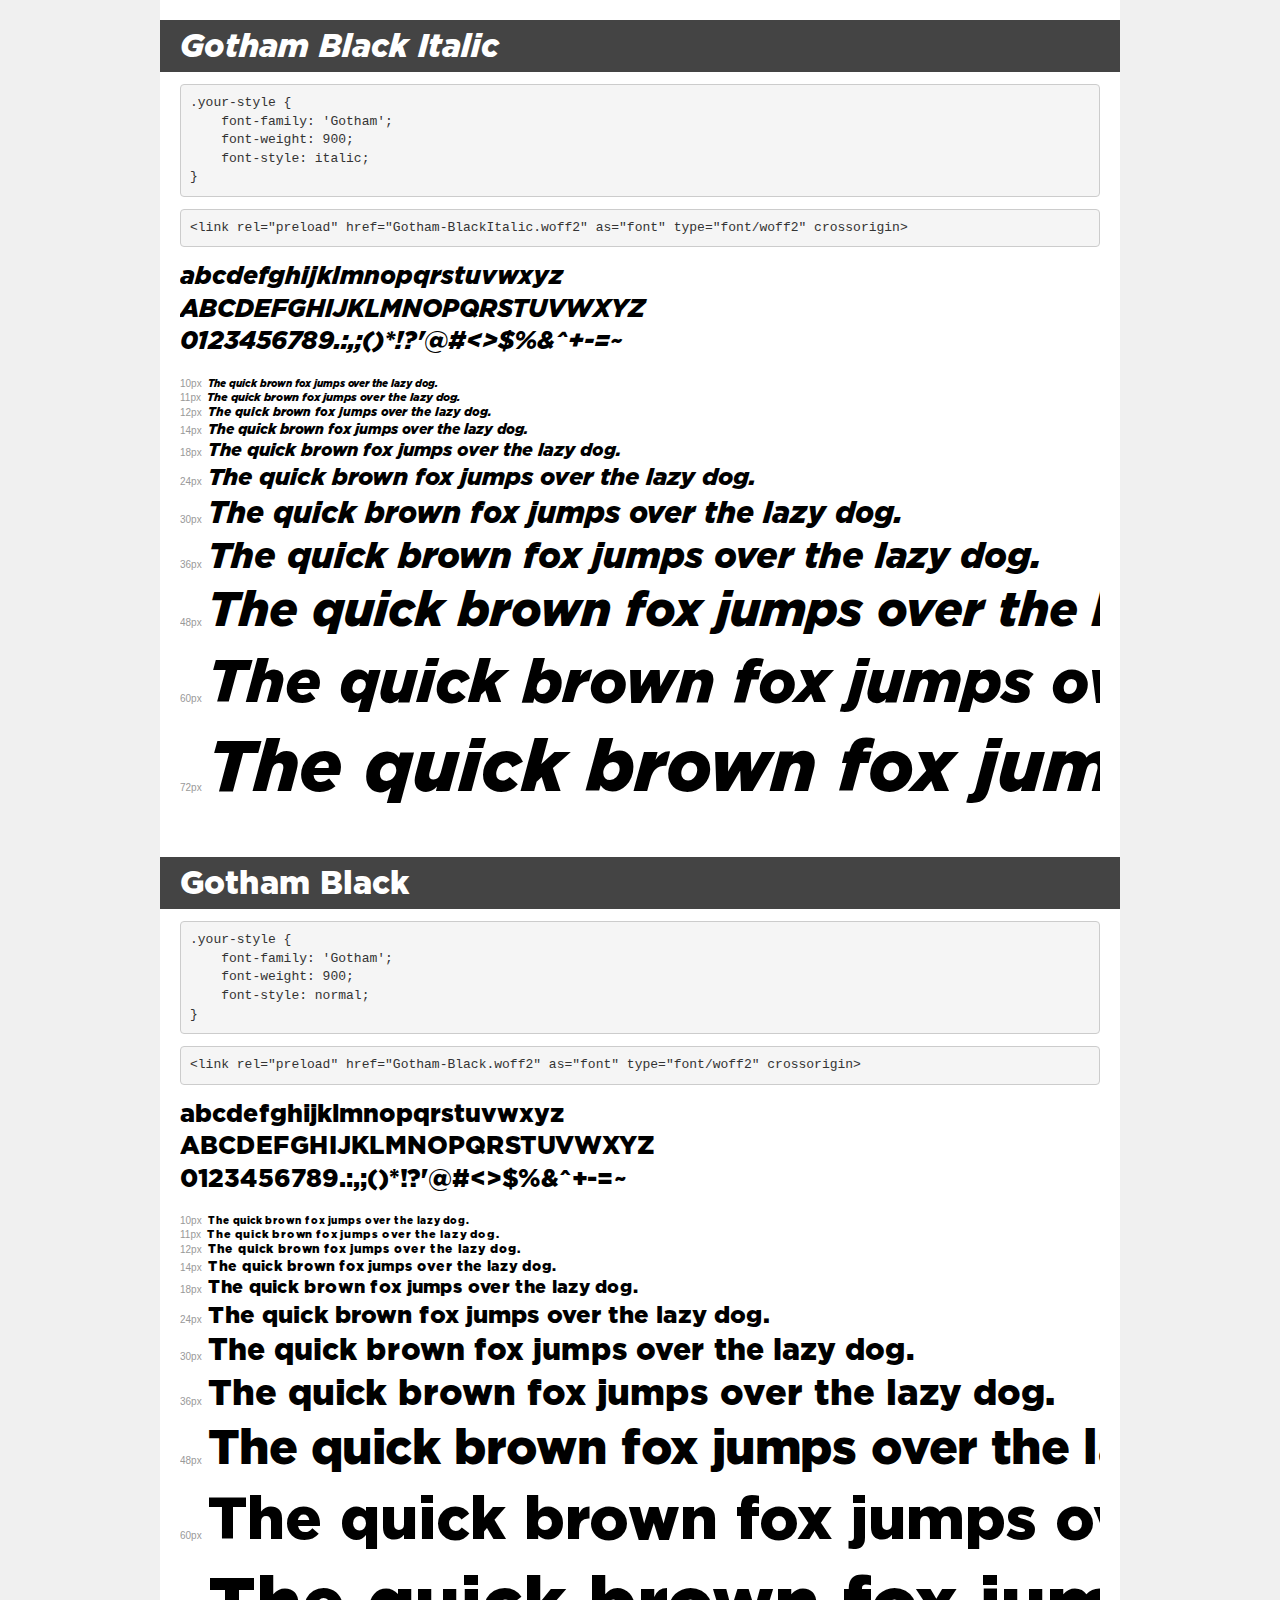
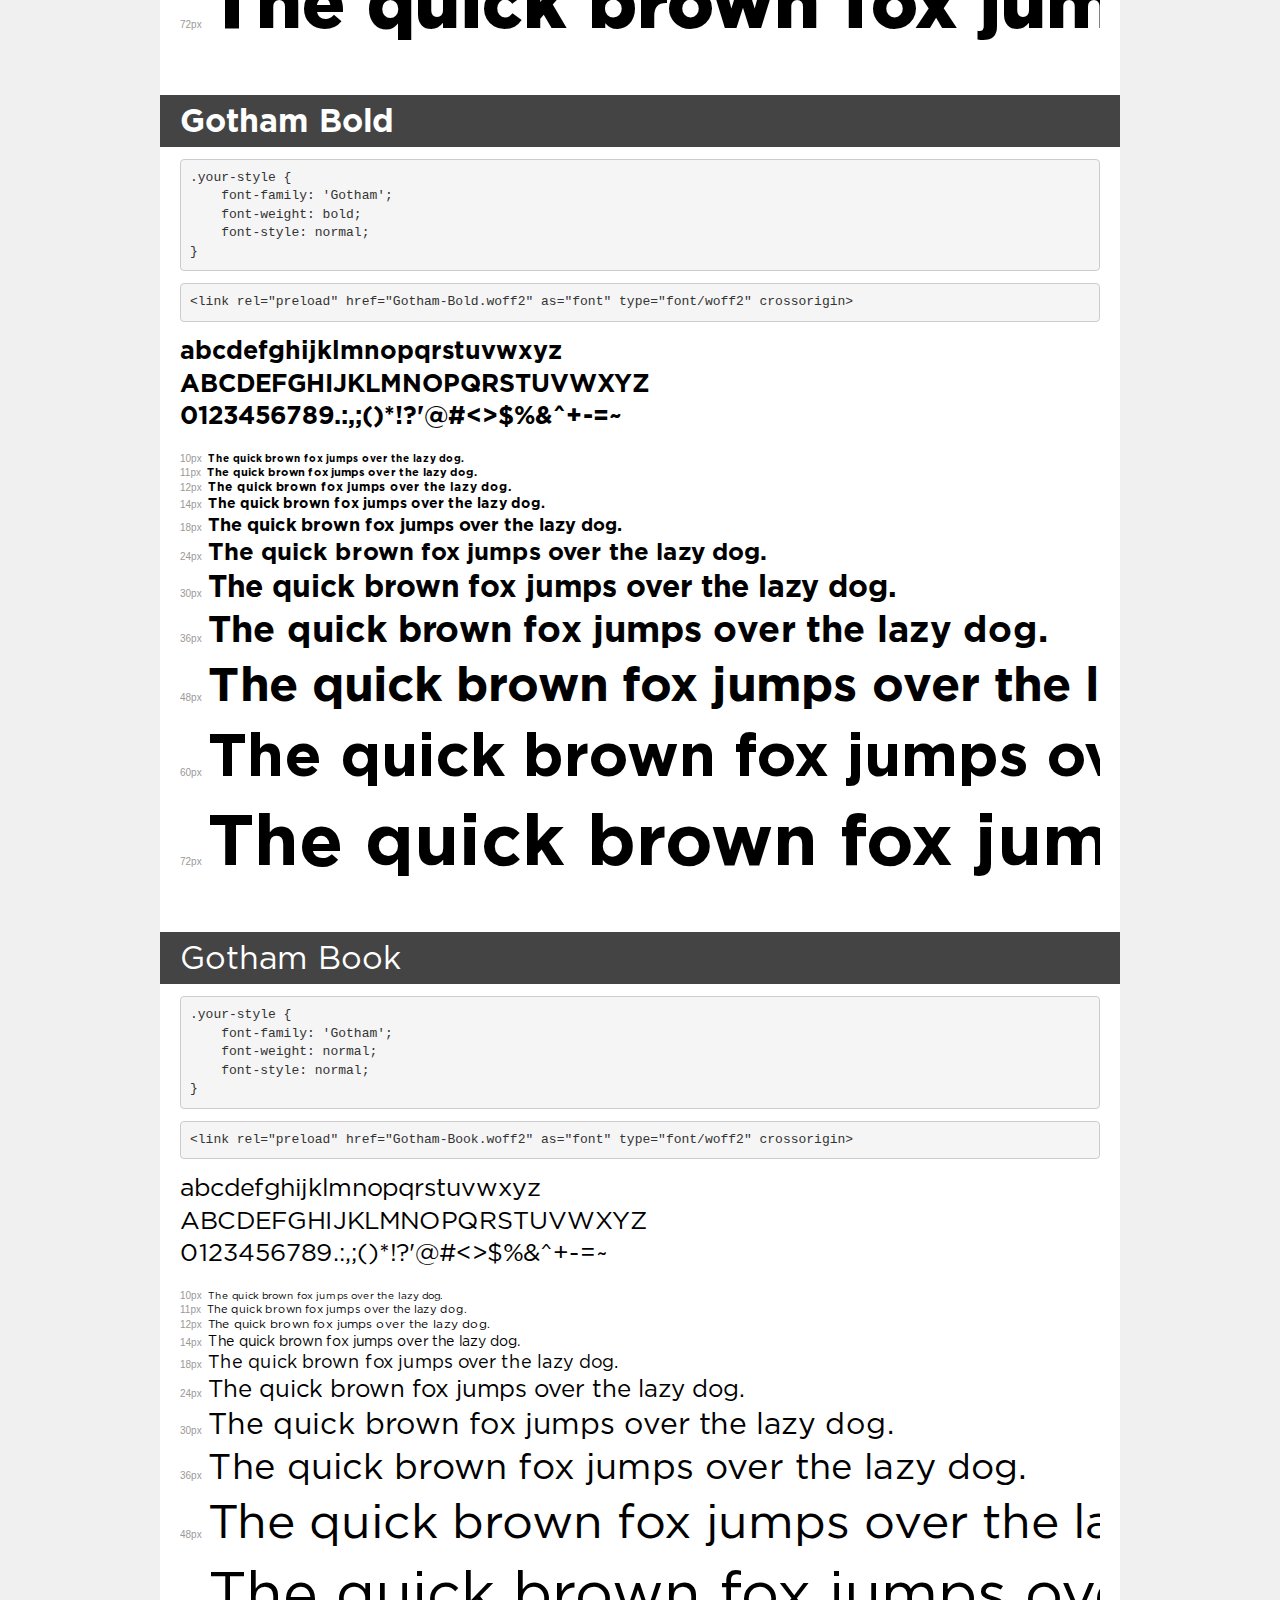
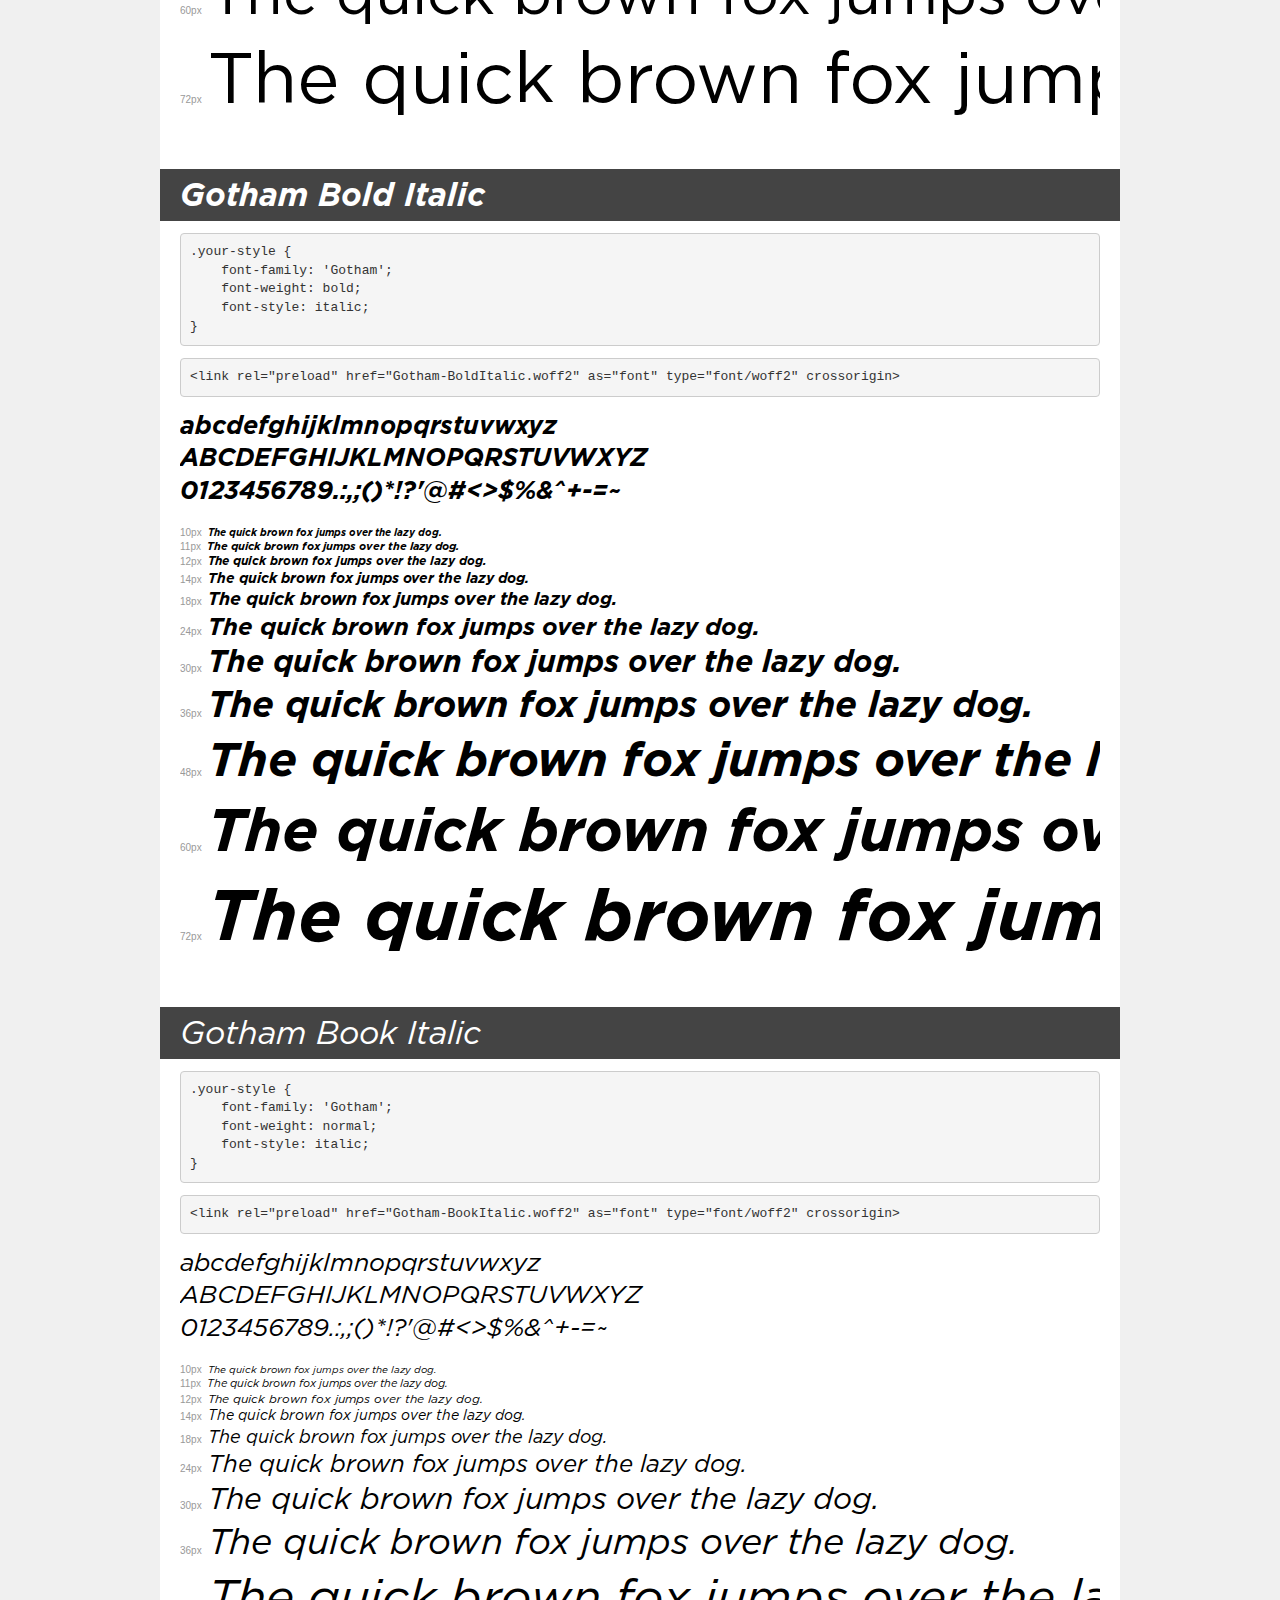
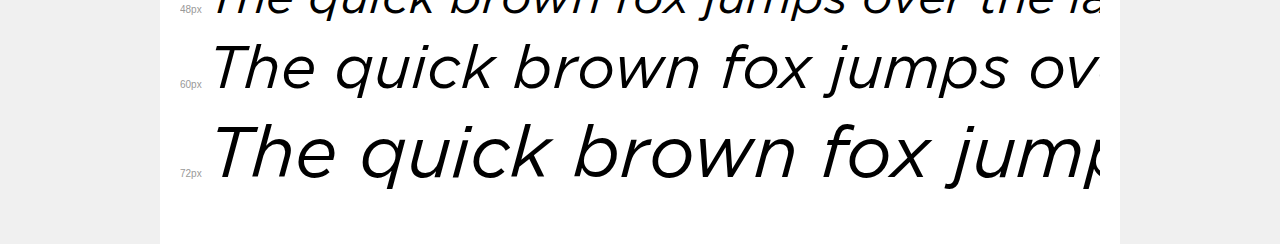
<file: assets/fonts/demo.html>
<!DOCTYPE html>
<html lang="en">
<head>
    <meta charset="utf-8">
    <meta http-equiv="X-UA-Compatible" content="IE=edge">
    <meta name="viewport" content="width=device-width, initial-scale=1">
    <meta name="robots" content="noindex, noarchive">
    <meta name="format-detection" content="telephone=no">
    <title>Transfonter demo</title>
    <link href="stylesheet.css" rel="stylesheet">
    <style>
        /*
        http://meyerweb.com/eric/tools/css/reset/
        v2.0 | 20110126
        License: none (public domain)
        */
        html, body, div, span, applet, object, iframe,
        h1, h2, h3, h4, h5, h6, p, blockquote, pre,
        a, abbr, acronym, address, big, cite, code,
        del, dfn, em, img, ins, kbd, q, s, samp,
        small, strike, strong, sub, sup, tt, var,
        b, u, i, center,
        dl, dt, dd, ol, ul, li,
        fieldset, form, label, legend,
        table, caption, tbody, tfoot, thead, tr, th, td,
        article, aside, canvas, details, embed,
        figure, figcaption, footer, header, hgroup,
        menu, nav, output, ruby, section, summary,
        time, mark, audio, video {
            margin: 0;
            padding: 0;
            border: 0;
            font-size: 100%;
            font: inherit;
            vertical-align: baseline;
        }
        /* HTML5 display-role reset for older browsers */
        article, aside, details, figcaption, figure,
        footer, header, hgroup, menu, nav, section {
            display: block;
        }
        body {
            line-height: 1;
        }
        ol, ul {
            list-style: none;
        }
        blockquote, q {
            quotes: none;
        }
        blockquote:before, blockquote:after,
        q:before, q:after {
            content: '';
            content: none;
        }
        table {
            border-collapse: collapse;
            border-spacing: 0;
        }
        /* demo styles */
        body {
            background: #f0f0f0;
            color: #000;
        }
        .page {
            background: #fff;
            width: 920px;
            margin: 0 auto;
            padding: 20px 20px 0 20px;
            overflow: hidden;
        }
        .font-container {
            overflow-x: auto;
            overflow-y: hidden;
            margin-bottom: 40px;
            line-height: 1.3;
            white-space: nowrap;
            padding-bottom: 5px;
        }
        h1 {
            position: relative;
            background: #444;
            font-size: 32px;
            color: #fff;
            padding: 10px 20px;
            margin: 0 -20px 12px -20px;
        }
        .letters {
            font-size: 25px;
            margin-bottom: 20px;
        }
        .s10:before {
            content: '10px';
        }
        .s11:before {
            content: '11px';
        }
        .s12:before {
            content: '12px';
        }
        .s14:before {
            content: '14px';
        }
        .s18:before {
            content: '18px';
        }
        .s24:before {
            content: '24px';
        }
        .s30:before {
            content: '30px';
        }
        .s36:before {
            content: '36px';
        }
        .s48:before {
            content: '48px';
        }
        .s60:before {
            content: '60px';
        }
        .s72:before {
            content: '72px';
        }
        .s10:before, .s11:before, .s12:before, .s14:before,
        .s18:before, .s24:before, .s30:before, .s36:before,
        .s48:before, .s60:before, .s72:before {
            font-family: Arial, sans-serif;
            font-size: 10px;
            font-weight: normal;
            font-style: normal;
            color: #999;
            padding-right: 6px;
        }
        pre {
            display: block;
            padding: 9px;
            margin: 0 0 12px;
            font-family: Monaco, Menlo, Consolas, "Courier New", monospace;
            font-size: 13px;
            line-height: 1.428571429;
            color: #333;
            font-weight: normal;
            font-style: normal;
            background-color: #f5f5f5;
            border: 1px solid #ccc;
            overflow-x: auto;
            border-radius: 4px;
        }
        /* responsive */
        @media (max-width: 959px) {
            .page {
                width: auto;
                margin: 0;
            }
        }
    </style>
</head>
<body>
<div class="page">
    <div class="demo">
        <h1 style="font-family: 'Gotham'; font-weight: 900; font-style: italic;">Gotham Black Italic</h1>
        <pre title="Usage">.your-style {
    font-family: 'Gotham';
    font-weight: 900;
    font-style: italic;
}</pre>
        <pre title="Preload (optional)">
&lt;link rel=&quot;preload&quot; href=&quot;Gotham-BlackItalic.woff2&quot; as=&quot;font&quot; type=&quot;font/woff2&quot; crossorigin&gt;</pre>
        <div class="font-container" style="font-family: 'Gotham'; font-weight: 900; font-style: italic;">
            <p class="letters">
                abcdefghijklmnopqrstuvwxyz<br>
ABCDEFGHIJKLMNOPQRSTUVWXYZ<br>
                0123456789.:,;()*!?'@#&lt;&gt;$%&^+-=~
            </p>
            <p class="s10" style="font-size: 10px;">The quick brown fox jumps over the lazy dog.</p>
            <p class="s11" style="font-size: 11px;">The quick brown fox jumps over the lazy dog.</p>
            <p class="s12" style="font-size: 12px;">The quick brown fox jumps over the lazy dog.</p>
            <p class="s14" style="font-size: 14px;">The quick brown fox jumps over the lazy dog.</p>
            <p class="s18" style="font-size: 18px;">The quick brown fox jumps over the lazy dog.</p>
            <p class="s24" style="font-size: 24px;">The quick brown fox jumps over the lazy dog.</p>
            <p class="s30" style="font-size: 30px;">The quick brown fox jumps over the lazy dog.</p>
            <p class="s36" style="font-size: 36px;">The quick brown fox jumps over the lazy dog.</p>
            <p class="s48" style="font-size: 48px;">The quick brown fox jumps over the lazy dog.</p>
            <p class="s60" style="font-size: 60px;">The quick brown fox jumps over the lazy dog.</p>
            <p class="s72" style="font-size: 72px;">The quick brown fox jumps over the lazy dog.</p>
        </div>
    </div>

    <div class="demo">
        <h1 style="font-family: 'Gotham'; font-weight: 900; font-style: normal;">Gotham Black</h1>
        <pre title="Usage">.your-style {
    font-family: 'Gotham';
    font-weight: 900;
    font-style: normal;
}</pre>
        <pre title="Preload (optional)">
&lt;link rel=&quot;preload&quot; href=&quot;Gotham-Black.woff2&quot; as=&quot;font&quot; type=&quot;font/woff2&quot; crossorigin&gt;</pre>
        <div class="font-container" style="font-family: 'Gotham'; font-weight: 900; font-style: normal;">
            <p class="letters">
                abcdefghijklmnopqrstuvwxyz<br>
ABCDEFGHIJKLMNOPQRSTUVWXYZ<br>
                0123456789.:,;()*!?'@#&lt;&gt;$%&^+-=~
            </p>
            <p class="s10" style="font-size: 10px;">The quick brown fox jumps over the lazy dog.</p>
            <p class="s11" style="font-size: 11px;">The quick brown fox jumps over the lazy dog.</p>
            <p class="s12" style="font-size: 12px;">The quick brown fox jumps over the lazy dog.</p>
            <p class="s14" style="font-size: 14px;">The quick brown fox jumps over the lazy dog.</p>
            <p class="s18" style="font-size: 18px;">The quick brown fox jumps over the lazy dog.</p>
            <p class="s24" style="font-size: 24px;">The quick brown fox jumps over the lazy dog.</p>
            <p class="s30" style="font-size: 30px;">The quick brown fox jumps over the lazy dog.</p>
            <p class="s36" style="font-size: 36px;">The quick brown fox jumps over the lazy dog.</p>
            <p class="s48" style="font-size: 48px;">The quick brown fox jumps over the lazy dog.</p>
            <p class="s60" style="font-size: 60px;">The quick brown fox jumps over the lazy dog.</p>
            <p class="s72" style="font-size: 72px;">The quick brown fox jumps over the lazy dog.</p>
        </div>
    </div>

    <div class="demo">
        <h1 style="font-family: 'Gotham'; font-weight: bold; font-style: normal;">Gotham Bold</h1>
        <pre title="Usage">.your-style {
    font-family: 'Gotham';
    font-weight: bold;
    font-style: normal;
}</pre>
        <pre title="Preload (optional)">
&lt;link rel=&quot;preload&quot; href=&quot;Gotham-Bold.woff2&quot; as=&quot;font&quot; type=&quot;font/woff2&quot; crossorigin&gt;</pre>
        <div class="font-container" style="font-family: 'Gotham'; font-weight: bold; font-style: normal;">
            <p class="letters">
                abcdefghijklmnopqrstuvwxyz<br>
ABCDEFGHIJKLMNOPQRSTUVWXYZ<br>
                0123456789.:,;()*!?'@#&lt;&gt;$%&^+-=~
            </p>
            <p class="s10" style="font-size: 10px;">The quick brown fox jumps over the lazy dog.</p>
            <p class="s11" style="font-size: 11px;">The quick brown fox jumps over the lazy dog.</p>
            <p class="s12" style="font-size: 12px;">The quick brown fox jumps over the lazy dog.</p>
            <p class="s14" style="font-size: 14px;">The quick brown fox jumps over the lazy dog.</p>
            <p class="s18" style="font-size: 18px;">The quick brown fox jumps over the lazy dog.</p>
            <p class="s24" style="font-size: 24px;">The quick brown fox jumps over the lazy dog.</p>
            <p class="s30" style="font-size: 30px;">The quick brown fox jumps over the lazy dog.</p>
            <p class="s36" style="font-size: 36px;">The quick brown fox jumps over the lazy dog.</p>
            <p class="s48" style="font-size: 48px;">The quick brown fox jumps over the lazy dog.</p>
            <p class="s60" style="font-size: 60px;">The quick brown fox jumps over the lazy dog.</p>
            <p class="s72" style="font-size: 72px;">The quick brown fox jumps over the lazy dog.</p>
        </div>
    </div>

    <div class="demo">
        <h1 style="font-family: 'Gotham'; font-weight: normal; font-style: normal;">Gotham Book</h1>
        <pre title="Usage">.your-style {
    font-family: 'Gotham';
    font-weight: normal;
    font-style: normal;
}</pre>
        <pre title="Preload (optional)">
&lt;link rel=&quot;preload&quot; href=&quot;Gotham-Book.woff2&quot; as=&quot;font&quot; type=&quot;font/woff2&quot; crossorigin&gt;</pre>
        <div class="font-container" style="font-family: 'Gotham'; font-weight: normal; font-style: normal;">
            <p class="letters">
                abcdefghijklmnopqrstuvwxyz<br>
ABCDEFGHIJKLMNOPQRSTUVWXYZ<br>
                0123456789.:,;()*!?'@#&lt;&gt;$%&^+-=~
            </p>
            <p class="s10" style="font-size: 10px;">The quick brown fox jumps over the lazy dog.</p>
            <p class="s11" style="font-size: 11px;">The quick brown fox jumps over the lazy dog.</p>
            <p class="s12" style="font-size: 12px;">The quick brown fox jumps over the lazy dog.</p>
            <p class="s14" style="font-size: 14px;">The quick brown fox jumps over the lazy dog.</p>
            <p class="s18" style="font-size: 18px;">The quick brown fox jumps over the lazy dog.</p>
            <p class="s24" style="font-size: 24px;">The quick brown fox jumps over the lazy dog.</p>
            <p class="s30" style="font-size: 30px;">The quick brown fox jumps over the lazy dog.</p>
            <p class="s36" style="font-size: 36px;">The quick brown fox jumps over the lazy dog.</p>
            <p class="s48" style="font-size: 48px;">The quick brown fox jumps over the lazy dog.</p>
            <p class="s60" style="font-size: 60px;">The quick brown fox jumps over the lazy dog.</p>
            <p class="s72" style="font-size: 72px;">The quick brown fox jumps over the lazy dog.</p>
        </div>
    </div>

    <div class="demo">
        <h1 style="font-family: 'Gotham'; font-weight: bold; font-style: italic;">Gotham Bold Italic</h1>
        <pre title="Usage">.your-style {
    font-family: 'Gotham';
    font-weight: bold;
    font-style: italic;
}</pre>
        <pre title="Preload (optional)">
&lt;link rel=&quot;preload&quot; href=&quot;Gotham-BoldItalic.woff2&quot; as=&quot;font&quot; type=&quot;font/woff2&quot; crossorigin&gt;</pre>
        <div class="font-container" style="font-family: 'Gotham'; font-weight: bold; font-style: italic;">
            <p class="letters">
                abcdefghijklmnopqrstuvwxyz<br>
ABCDEFGHIJKLMNOPQRSTUVWXYZ<br>
                0123456789.:,;()*!?'@#&lt;&gt;$%&^+-=~
            </p>
            <p class="s10" style="font-size: 10px;">The quick brown fox jumps over the lazy dog.</p>
            <p class="s11" style="font-size: 11px;">The quick brown fox jumps over the lazy dog.</p>
            <p class="s12" style="font-size: 12px;">The quick brown fox jumps over the lazy dog.</p>
            <p class="s14" style="font-size: 14px;">The quick brown fox jumps over the lazy dog.</p>
            <p class="s18" style="font-size: 18px;">The quick brown fox jumps over the lazy dog.</p>
            <p class="s24" style="font-size: 24px;">The quick brown fox jumps over the lazy dog.</p>
            <p class="s30" style="font-size: 30px;">The quick brown fox jumps over the lazy dog.</p>
            <p class="s36" style="font-size: 36px;">The quick brown fox jumps over the lazy dog.</p>
            <p class="s48" style="font-size: 48px;">The quick brown fox jumps over the lazy dog.</p>
            <p class="s60" style="font-size: 60px;">The quick brown fox jumps over the lazy dog.</p>
            <p class="s72" style="font-size: 72px;">The quick brown fox jumps over the lazy dog.</p>
        </div>
    </div>

    <div class="demo">
        <h1 style="font-family: 'Gotham'; font-weight: normal; font-style: italic;">Gotham Book Italic</h1>
        <pre title="Usage">.your-style {
    font-family: 'Gotham';
    font-weight: normal;
    font-style: italic;
}</pre>
        <pre title="Preload (optional)">
&lt;link rel=&quot;preload&quot; href=&quot;Gotham-BookItalic.woff2&quot; as=&quot;font&quot; type=&quot;font/woff2&quot; crossorigin&gt;</pre>
        <div class="font-container" style="font-family: 'Gotham'; font-weight: normal; font-style: italic;">
            <p class="letters">
                abcdefghijklmnopqrstuvwxyz<br>
ABCDEFGHIJKLMNOPQRSTUVWXYZ<br>
                0123456789.:,;()*!?'@#&lt;&gt;$%&^+-=~
            </p>
            <p class="s10" style="font-size: 10px;">The quick brown fox jumps over the lazy dog.</p>
            <p class="s11" style="font-size: 11px;">The quick brown fox jumps over the lazy dog.</p>
            <p class="s12" style="font-size: 12px;">The quick brown fox jumps over the lazy dog.</p>
            <p class="s14" style="font-size: 14px;">The quick brown fox jumps over the lazy dog.</p>
            <p class="s18" style="font-size: 18px;">The quick brown fox jumps over the lazy dog.</p>
            <p class="s24" style="font-size: 24px;">The quick brown fox jumps over the lazy dog.</p>
            <p class="s30" style="font-size: 30px;">The quick brown fox jumps over the lazy dog.</p>
            <p class="s36" style="font-size: 36px;">The quick brown fox jumps over the lazy dog.</p>
            <p class="s48" style="font-size: 48px;">The quick brown fox jumps over the lazy dog.</p>
            <p class="s60" style="font-size: 60px;">The quick brown fox jumps over the lazy dog.</p>
            <p class="s72" style="font-size: 72px;">The quick brown fox jumps over the lazy dog.</p>
        </div>
    </div>

</div>
</body>
</html>
</file>
<file: assets/fonts/stylesheet.css>
@font-face {
    font-family: 'Gotham';
    src: url('Gotham-BlackItalic.eot');
    src: url('Gotham-BlackItalic.eot?#iefix') format('embedded-opentype'),
        url('Gotham-BlackItalic.woff2') format('woff2'),
        url('Gotham-BlackItalic.woff') format('woff'),
        url('Gotham-BlackItalic.ttf') format('truetype');
    font-weight: 900;
    font-style: italic;
    font-display: swap;
}

@font-face {
    font-family: 'Gotham';
    src: url('Gotham-Black.eot');
    src: url('Gotham-Black.eot?#iefix') format('embedded-opentype'),
        url('Gotham-Black.woff2') format('woff2'),
        url('Gotham-Black.woff') format('woff'),
        url('Gotham-Black.ttf') format('truetype');
    font-weight: 900;
    font-style: normal;
    font-display: swap;
}

@font-face {
    font-family: 'Gotham';
    src: url('Gotham-Bold.eot');
    src: url('Gotham-Bold.eot?#iefix') format('embedded-opentype'),
        url('Gotham-Bold.woff2') format('woff2'),
        url('Gotham-Bold.woff') format('woff'),
        url('Gotham-Bold.ttf') format('truetype');
    font-weight: bold;
    font-style: normal;
    font-display: swap;
}

@font-face {
    font-family: 'Gotham';
    src: url('Gotham-Book.eot');
    src: url('Gotham-Book.eot?#iefix') format('embedded-opentype'),
        url('Gotham-Book.woff2') format('woff2'),
        url('Gotham-Book.woff') format('woff'),
        url('Gotham-Book.ttf') format('truetype');
    font-weight: normal;
    font-style: normal;
    font-display: swap;
}

@font-face {
    font-family: 'Gotham';
    src: url('Gotham-BoldItalic.eot');
    src: url('Gotham-BoldItalic.eot?#iefix') format('embedded-opentype'),
        url('Gotham-BoldItalic.woff2') format('woff2'),
        url('Gotham-BoldItalic.woff') format('woff'),
        url('Gotham-BoldItalic.ttf') format('truetype');
    font-weight: bold;
    font-style: italic;
    font-display: swap;
}

@font-face {
    font-family: 'Gotham';
    src: url('Gotham-BookItalic.eot');
    src: url('Gotham-BookItalic.eot?#iefix') format('embedded-opentype'),
        url('Gotham-BookItalic.woff2') format('woff2'),
        url('Gotham-BookItalic.woff') format('woff'),
        url('Gotham-BookItalic.ttf') format('truetype');
    font-weight: normal;
    font-style: italic;
    font-display: swap;
}
</file>
